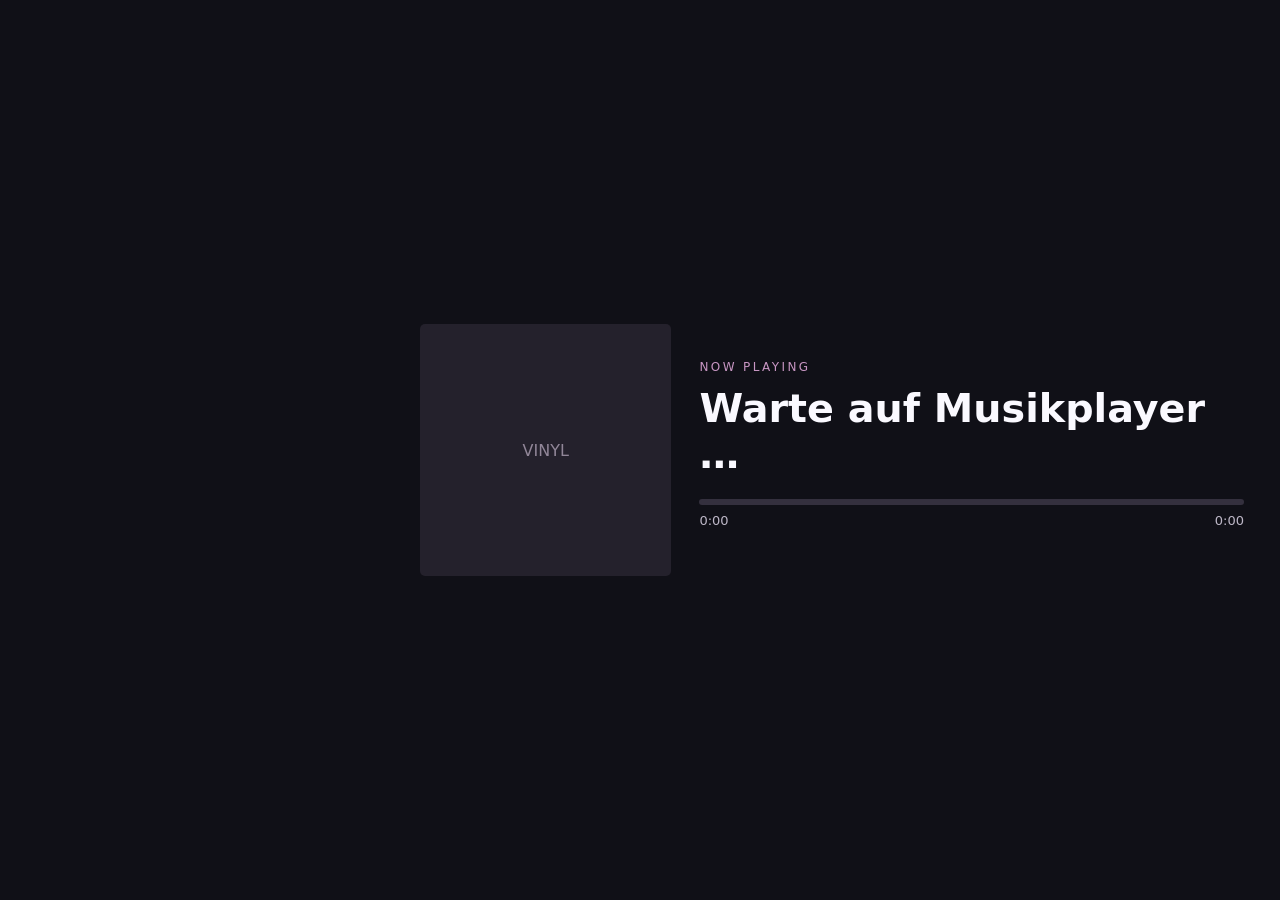
<file: obs.html>
<!doctype html>
<html lang="de">
<meta charset="utf-8">
<meta name="viewport" content="width=device-width,initial-scale=1">
<title>Vinyl · OBS Export</title>
<style>
*{box-sizing:border-box}[hidden]{display:none!important}html,body{margin:0;width:100%;height:100%;overflow:hidden}body{background:#101017;color:#faf9ff;font-family:system-ui,sans-serif}.layout{height:100%;display:grid;grid-template-columns:340fr 240fr 520fr;align-items:center;gap:28px;padding:28px 36px}.deck{width:100%;height:100%;min-height:0;display:grid;place-items:center}.cover{width:100%;aspect-ratio:1;border-radius:5px;object-fit:cover;box-shadow:0 10px 25px #0006}.cover[hidden]{display:none}.placeholder{aspect-ratio:1;background:#24212c;display:grid;place-items:center;border-radius:5px;color:#918698}.meta{min-width:0}.label{font-size:12px;letter-spacing:.2em;color:#c896c3;margin-bottom:12px}h1{font-size:clamp(18px,3.1vw,42px);line-height:1.15;margin:0 0 12px;overflow-wrap:anywhere;display:-webkit-box;-webkit-line-clamp:3;-webkit-box-orient:vertical;overflow:hidden}p{font-size:clamp(14px,2vw,26px);margin:0;color:#bdb7c7;overflow-wrap:anywhere}#status{font-size:12px;margin-top:12px}
.timeline{margin-top:22px}progress{display:block;width:100%;height:6px;border:0;border-radius:8px;overflow:hidden;background:#34303e;accent-color:#ce92c4}progress::-webkit-progress-bar{background:#34303e}progress::-webkit-progress-value{background:#ce92c4;border-radius:8px}progress::-moz-progress-bar{background:#ce92c4}.times{display:flex;justify-content:space-between;margin-top:8px;font-size:13px;color:#bdb7c7;font-variant-numeric:tabular-nums}</style>
<main class="layout">
<div id="deck" class="deck" aria-label="Plattenspieler Draufsicht"></div>
<div><img id="cover" class="cover" alt="Albumcover" hidden><div id="placeholder" class="placeholder">VINYL</div></div>
<div class="meta"><div class="label">NOW PLAYING</div><h1 id="title">Warte auf Musikplayer …</h1><p id="artist"></p><div class="timeline"><progress id="progress" max="1" value="0" aria-label="Songfortschritt"></progress><div class="times"><span id="position">0:00</span><span id="duration">0:00</span></div></div><p id="status"></p></div>
</main>
<script>
let lastUpdate = Date.now();
const el = id => document.getElementById(id);
function image(id, value) {
  const node = el(id);
  const safe = typeof value === 'string' && (/^https?:\/\//i.test(value) || /^data:image\//i.test(value));
  node.hidden = !safe;
  if (safe && node.getAttribute('src') !== value) node.src = value;
  if (!safe) node.removeAttribute('src');
}
const shadow = el('deck').attachShadow({mode:'open'});
const sharedStyles = document.createElement('style');
const sizing = document.createElement('style');
sizing.textContent = `:host{display:grid;width:100%;height:100%;place-items:center}*{box-sizing:border-box}.fullscreen-player-overlay{all:initial!important;display:grid!important;width:100%!important;height:100%!important;place-items:center!important}.fullscreen-player-overlay .fullscreen-player-turntable{position:relative!important;inset:auto!important;width:min(100%,240px)!important;max-height:100%;aspect-ratio:1;transform:none!important;margin:0!important;flex:none!important}.fullscreen-player-platter,.fullscreen-player-vinyl{flex:none;aspect-ratio:1;transform-origin:50% 50%}.fullscreen-player-overlay .fullscreen-player-vinyl{height:auto;min-height:0}.fullscreen-player-overlay .fullscreen-player-tonearm-rod{transition:transform .5s linear}`;
const player = document.createElement('div');
player.className = 'fullscreen-player-overlay';
shadow.append(sharedStyles,sizing,player);
let lastTurntable = '';
function time(seconds) {
  const value = Math.max(0, Math.floor(Number(seconds) || 0));
  return `${Math.floor(value/60)}:${String(value%60).padStart(2,'0')}`;
}
function applyObsData(data) {
  if (data.type === 'vinyl-obs-style') { sharedStyles.textContent = data.css; return; }
  lastUpdate = Date.now();
  const state = data;
  el('title').textContent = state.title;
  el('artist').textContent = state.artist;
  el('status').textContent = '';
  player.classList.toggle('is-playing', !!state.playing);
  image('cover', state.cover);
  // Preserve the rotating node across updates, including tonearm/progress changes.
  if (state.turntable && state.turntable !== lastTurntable) {
    const template = document.createElement('template');
    template.innerHTML = state.turntable;
    const next = template.content.firstElementChild;
    const current = player.querySelector('.fullscreen-player-turntable');
    const oldVinyl = current?.querySelector('.fullscreen-player-vinyl');
    const newVinyl = next.querySelector('.fullscreen-player-vinyl');
    if (oldVinyl && oldVinyl.outerHTML === newVinyl.outerHTML) {
      current.querySelector('.fullscreen-player-tonearm-rod').style.cssText = next.querySelector('.fullscreen-player-tonearm-rod').style.cssText;
    } else player.replaceChildren(next);
    lastTurntable = state.turntable;
  }
  const duration = Math.max(0, Number(state.duration) || 0);
  const position = Math.min(duration, Math.max(0, Number(state.position) || 0));
  el('progress').value = duration ? position/duration : 0;
  el('position').textContent = time(position);
  el('duration').textContent = time(duration);
  el('placeholder').hidden = !el('cover').hidden;
}
window.addEventListener('message', event => {
  if (event.source !== window.opener || event.origin !== location.origin || !['vinyl-obs-state','vinyl-obs-style'].includes(event.data?.type)) return;
  applyObsData(event.data);
});
el('cover').addEventListener('error', () => { el('cover').hidden = true; el('placeholder').hidden = false; });
const obsViewerId=typeof crypto.randomUUID==='function'?crypto.randomUUID():`${Date.now()}-${Math.random()}`;
let obsChannel=null,obsActiveSource=null,obsSourcePlaying=false;
const obsSourceStyles=new Map();
function requestObsState() {
  obsChannel?.postMessage({type:obsActiveSource && Date.now()-lastUpdate<15000?'vinyl-obs-ping':'vinyl-obs-subscribe',viewerId:obsViewerId});
}
try {
  if(typeof BroadcastChannel==='function') {
    obsChannel=new BroadcastChannel('vinyl-obs-live-v1');
    obsChannel.onmessage=event=>{
      const data=event.data;
      if(!data || typeof data.sourceId!=='string' || (data.target && data.target!==obsViewerId))return;
      if(data.type==='vinyl-obs-style') {
        if(typeof data.css!=='string')return;
        obsSourceStyles.set(data.sourceId,data.css);
        if(data.sourceId===obsActiveSource)applyObsData(data);
      } else if(data.type==='vinyl-obs-state') {
        if(obsActiveSource && data.sourceId!==obsActiveSource && Date.now()-lastUpdate<15000 && (obsSourcePlaying || !data.playing))return;
        if(obsActiveSource!==data.sourceId) {
          obsActiveSource=data.sourceId;lastTurntable='';
          if(obsSourceStyles.has(data.sourceId))sharedStyles.textContent=obsSourceStyles.get(data.sourceId);
        }
        obsSourcePlaying=!!data.playing;
        applyObsData(data);
      }
    };
    requestObsState();
  }
} catch(error) {console.debug('Automatische OBS-Verbindung nicht verfügbar:',error);}
setInterval(() => {
  requestObsState();
  if (Date.now() - lastUpdate > 15000) {
    player.classList.remove('is-playing');
    el('status').textContent = 'Warte auf die Musikseite im selben Browser und auf derselben Domain …';
  }
}, 3000);
window.addEventListener('pagehide',()=>obsChannel?.postMessage({type:'vinyl-obs-unsubscribe',viewerId:obsViewerId}));
window.addEventListener('pageshow',requestObsState);
if (window.opener) window.opener.postMessage({type:'vinyl-obs-ready'}, location.origin);
</script>
</html>
</file>
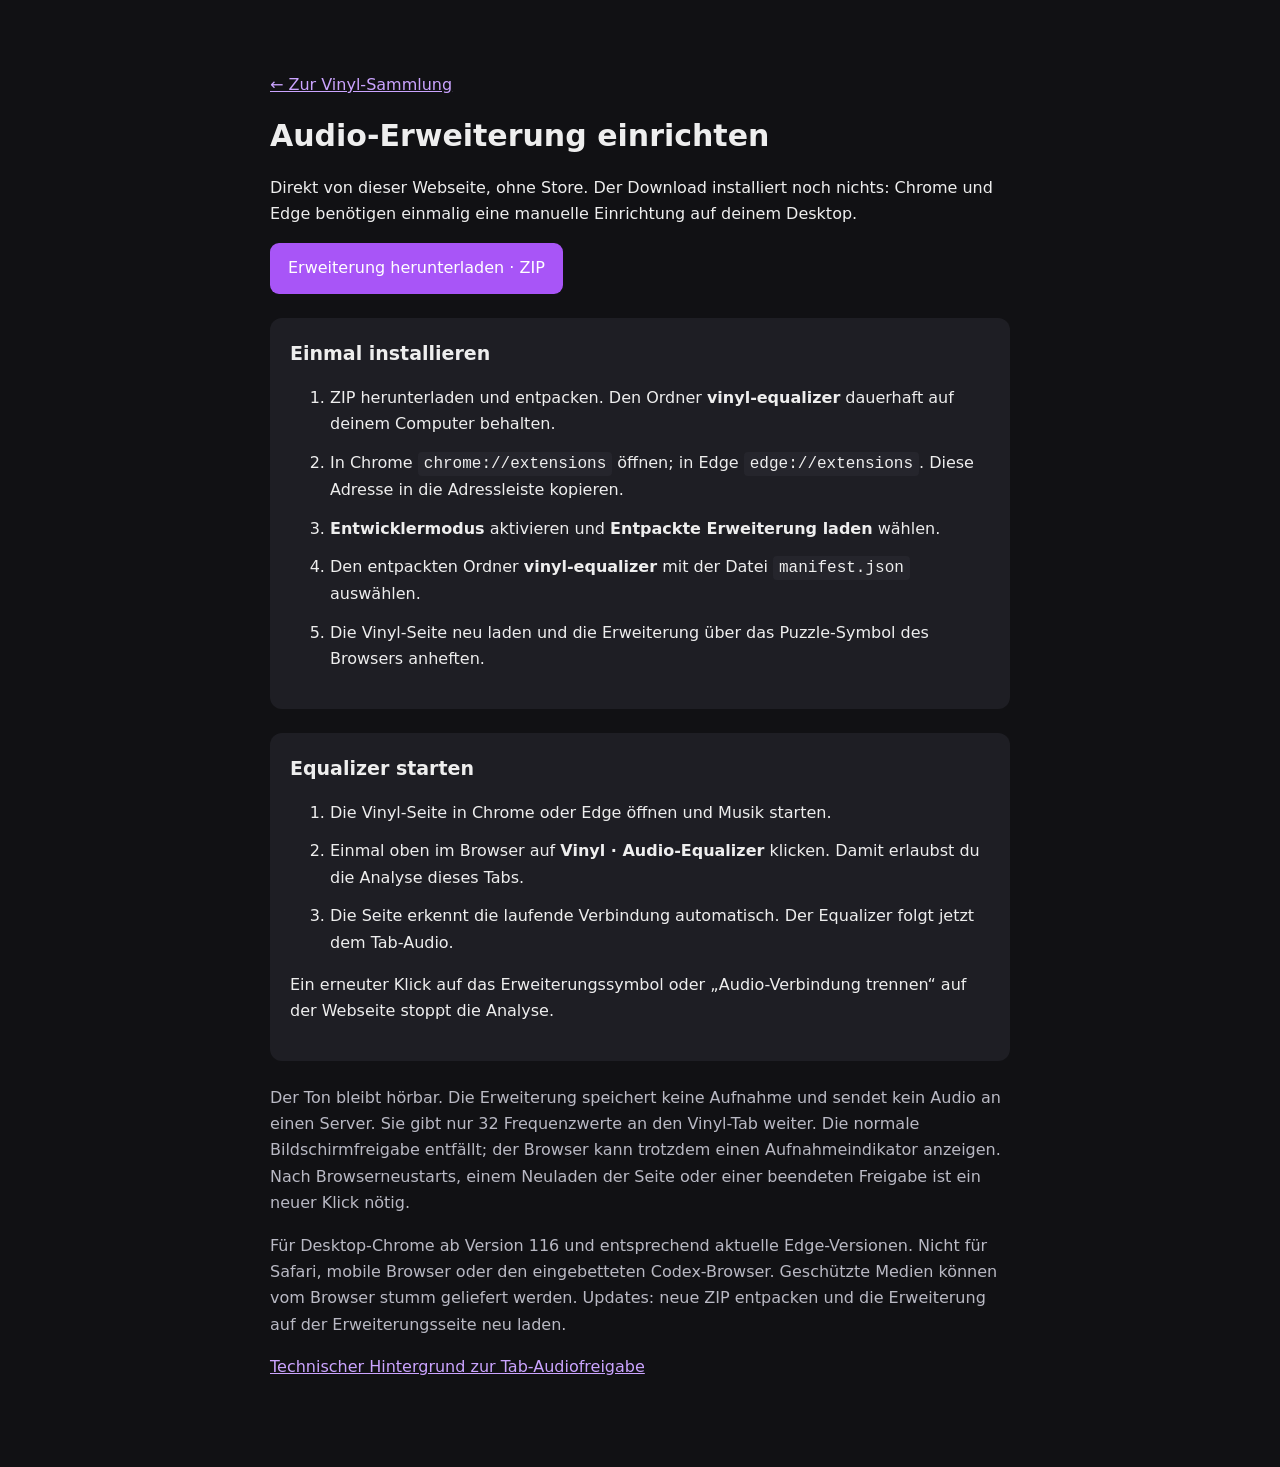
<file: audio-extension/install.html>
<!doctype html>
<html lang="de"><head><meta charset="utf-8"><meta name="viewport" content="width=device-width,initial-scale=1"><title>Vinyl · Audio-Erweiterung einrichten</title>
<style>body{margin:0;background:#111114;color:#eee;font:16px/1.65 system-ui,sans-serif}main{max-width:740px;margin:48px auto;padding:24px}h1{font-size:30px;line-height:1.2}a{color:#cba4ff}.download{display:inline-block;background:#a855f7;color:white;text-decoration:none;padding:12px 18px;border-radius:9px}li{margin:12px 0}code{background:#25252c;padding:3px 6px;border-radius:4px;overflow-wrap:anywhere}.note{color:#b9b9c4}section{background:#1e1e24;padding:20px;border-radius:12px;margin:24px 0}h2{font-size:19px;margin-top:0}</style></head>
<body><main><a href="/">← Zur Vinyl-Sammlung</a><h1>Audio-Erweiterung einrichten</h1>
<p>Direkt von dieser Webseite, ohne Store. Der Download installiert noch nichts: Chrome und Edge benötigen einmalig eine manuelle Einrichtung auf deinem Desktop.</p>
<a class="download" href="../downloads/vinyl-equalizer.zip" download>Erweiterung herunterladen · ZIP</a>
<section><h2>Einmal installieren</h2><ol>
<li>ZIP herunterladen und entpacken. Den Ordner <strong>vinyl-equalizer</strong> dauerhaft auf deinem Computer behalten.</li>
<li>In Chrome <code>chrome://extensions</code> öffnen; in Edge <code>edge://extensions</code>. Diese Adresse in die Adressleiste kopieren.</li>
<li><strong>Entwicklermodus</strong> aktivieren und <strong>Entpackte Erweiterung laden</strong> wählen.</li>
<li>Den entpackten Ordner <strong>vinyl-equalizer</strong> mit der Datei <code>manifest.json</code> auswählen.</li>
<li>Die Vinyl-Seite neu laden und die Erweiterung über das Puzzle-Symbol des Browsers anheften.</li>
</ol></section>
<section><h2>Equalizer starten</h2><ol>
<li>Die Vinyl-Seite in Chrome oder Edge öffnen und Musik starten.</li>
<li>Einmal oben im Browser auf <strong>Vinyl · Audio-Equalizer</strong> klicken. Damit erlaubst du die Analyse dieses Tabs.</li>
<li>Die Seite erkennt die laufende Verbindung automatisch. Der Equalizer folgt jetzt dem Tab-Audio.</li>
</ol><p>Ein erneuter Klick auf das Erweiterungssymbol oder „Audio-Verbindung trennen“ auf der Webseite stoppt die Analyse.</p></section>
<p class="note">Der Ton bleibt hörbar. Die Erweiterung speichert keine Aufnahme und sendet kein Audio an einen Server. Sie gibt nur 32 Frequenzwerte an den Vinyl-Tab weiter. Die normale Bildschirmfreigabe entfällt; der Browser kann trotzdem einen Aufnahmeindikator anzeigen. Nach Browserneustarts, einem Neuladen der Seite oder einer beendeten Freigabe ist ein neuer Klick nötig.</p>
<p class="note">Für Desktop-Chrome ab Version 116 und entsprechend aktuelle Edge-Versionen. Nicht für Safari, mobile Browser oder den eingebetteten Codex-Browser. Geschützte Medien können vom Browser stumm geliefert werden. Updates: neue ZIP entpacken und die Erweiterung auf der Erweiterungsseite neu laden.</p>
<p><a href="https://developer.chrome.com/docs/extensions/how-to/web-platform/screen-capture">Technischer Hintergrund zur Tab-Audiofreigabe</a></p>
</main></body></html>
</file>
